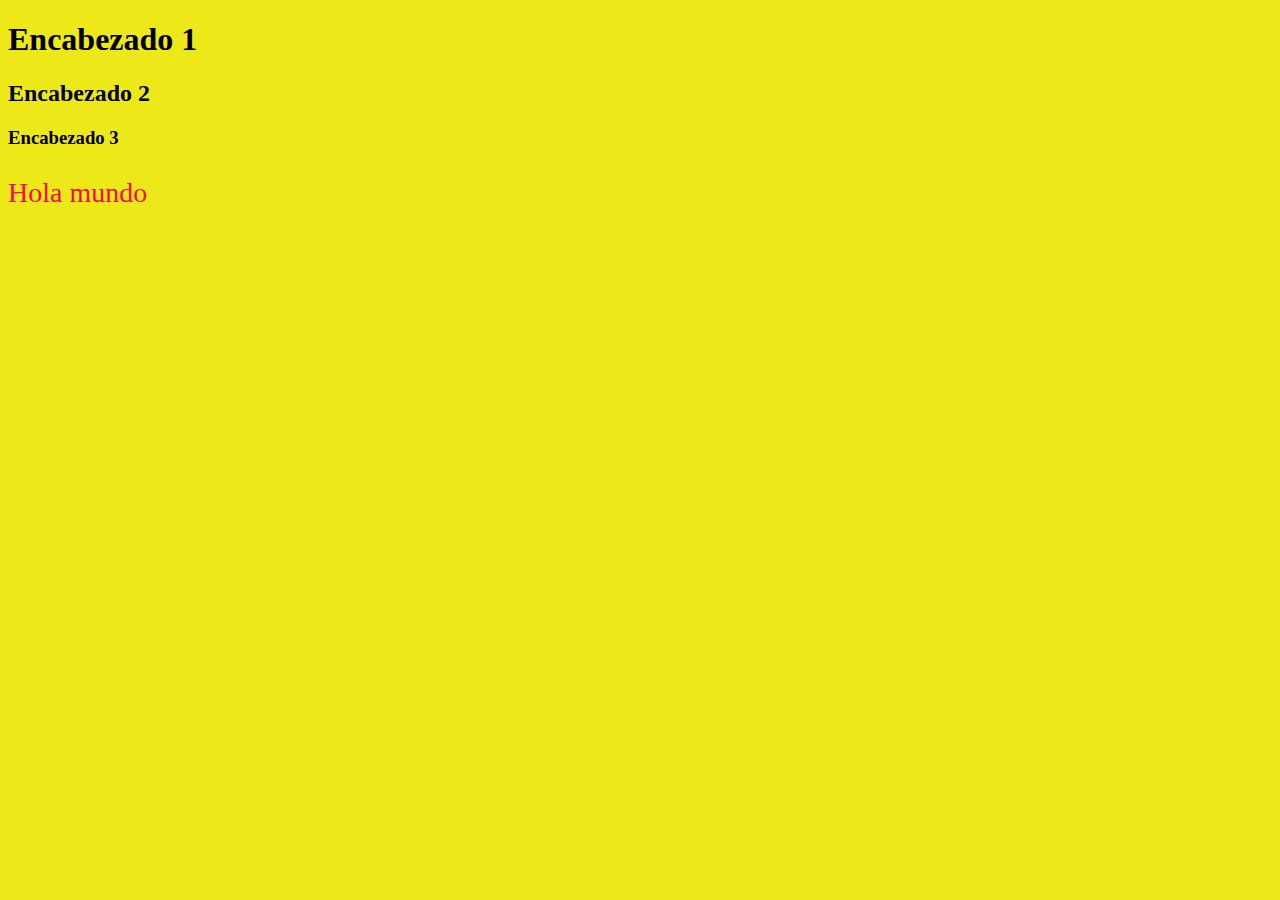
<file: Actividadesclaseuea/index.html>
<!DOCTYPE html>
<html lang="es">
<head>
    <meta charset="UTF-8">
    <meta name="viewport" content="width=device-width, initial-scale=1.0">
    <title>Tarea 1</title>
    <link rel="stylesheet" href="style.css">
</head>

<body>
    <h1>Encabezado 1</h1>
    <h2>Encabezado 2</h2>
    <h3>Encabezado 3</h3>
    <p>Hola mundo</p>

     <script src="scrip.js"></script>
</body>
</html>
</file>
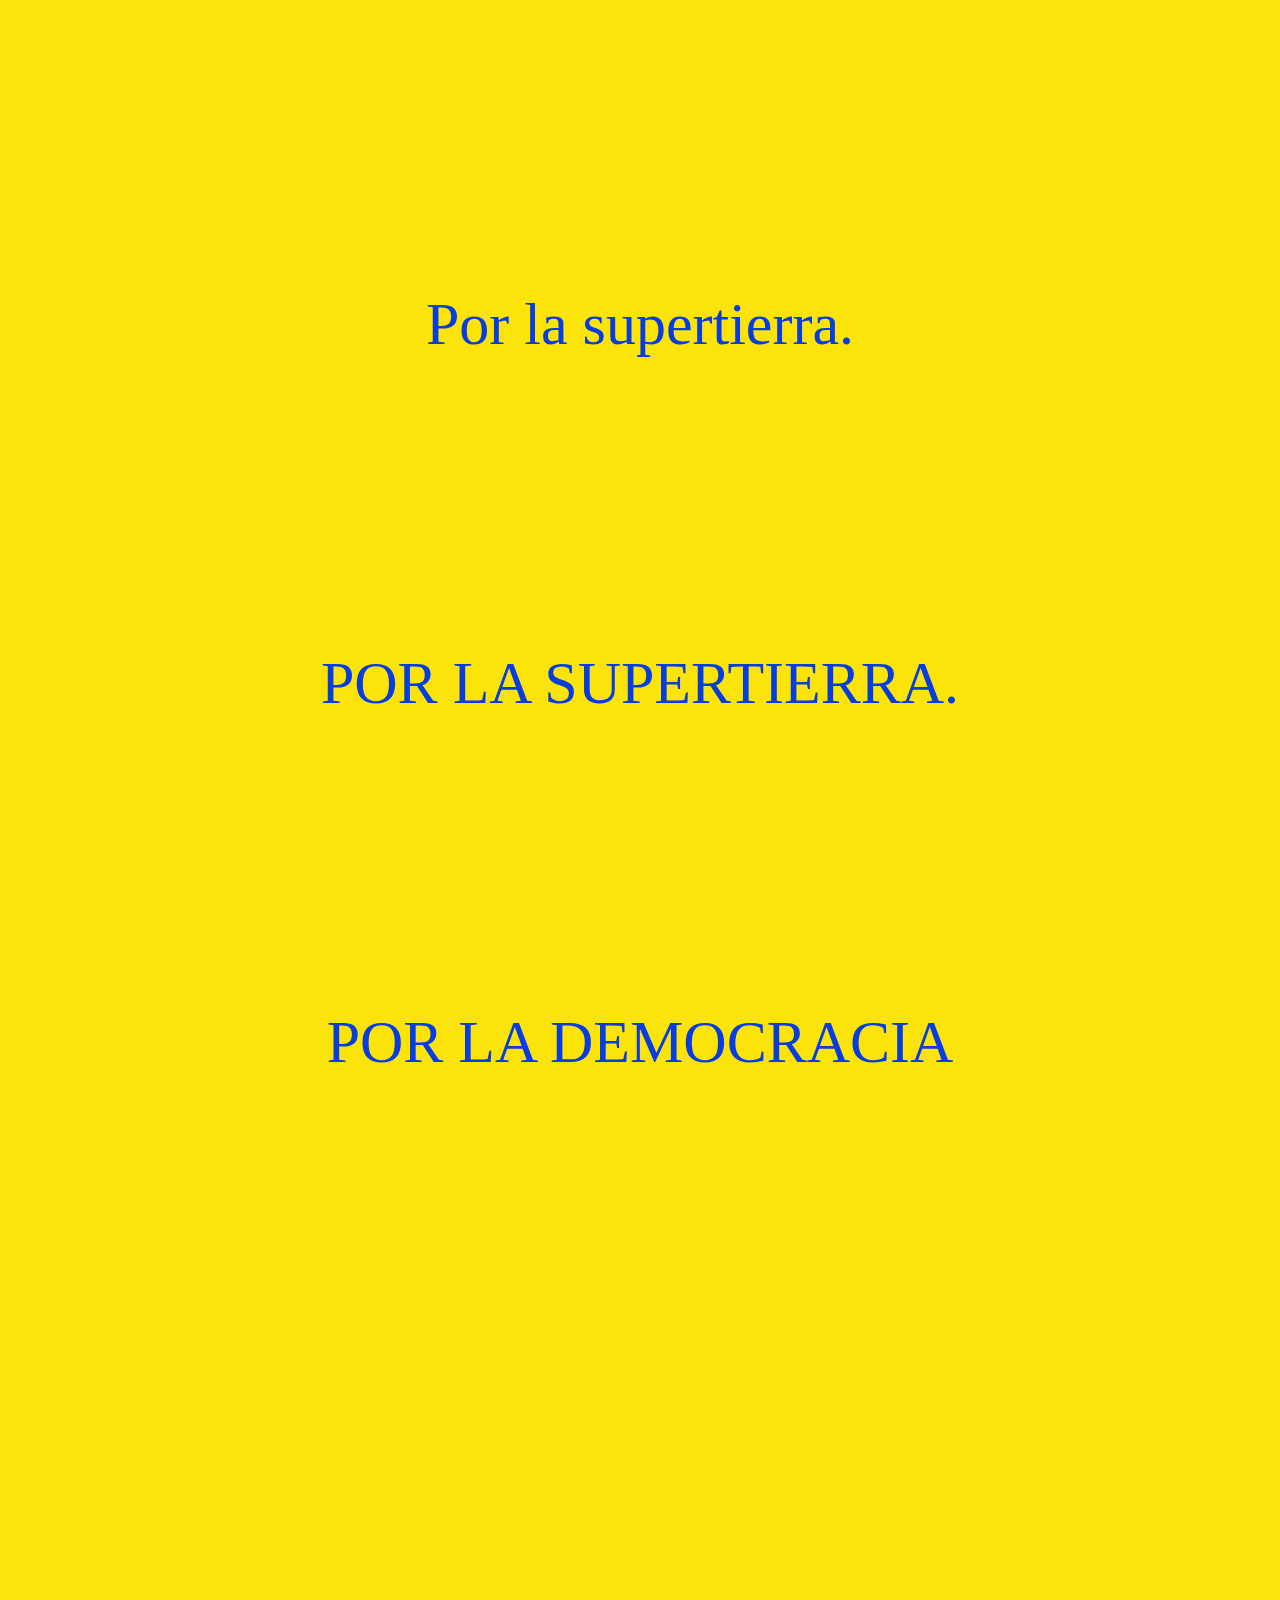
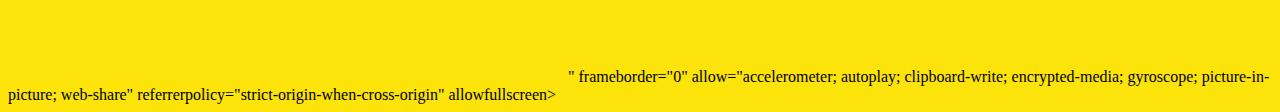
<file: Actividadesclaseuea/Cadenas/index.html>
<!DOCTYPE html>
<html lang="en">
<head>
    <meta charset="UTF-8">
    <meta name="viewport" content="width=device-width, initial-scale=1.0">
    <title>Métodos de cadenas de palabras</title>
    <link rel="stylesheet" href="style.css">
</head>
<body>
    
    <p id="cadena"></p>
    <p id="cadena2"></p>
    <p id="cadena3"></p>
    <iframe width="560" height="315" src="https://www.youtube.com/embed/0NCr1kH9uo0?si=aWUuF6Vmv-753QyA" title="YouTube video player" frameborder="0" allow="accelerometer; autoplay; clipboard-write; encrypted-media; gyroscope; picture-in-picture; web-share" referrerpolicy="strict-origin-when-cross-origin" allowfullscreen></iframe>" frameborder="0" allow="accelerometer; autoplay; clipboard-write; encrypted-media; gyroscope; picture-in-picture; web-share" referrerpolicy="strict-origin-when-cross-origin" allowfullscreen></iframe>

    <script src="script.js"></script>
</body>
</html>
</file>
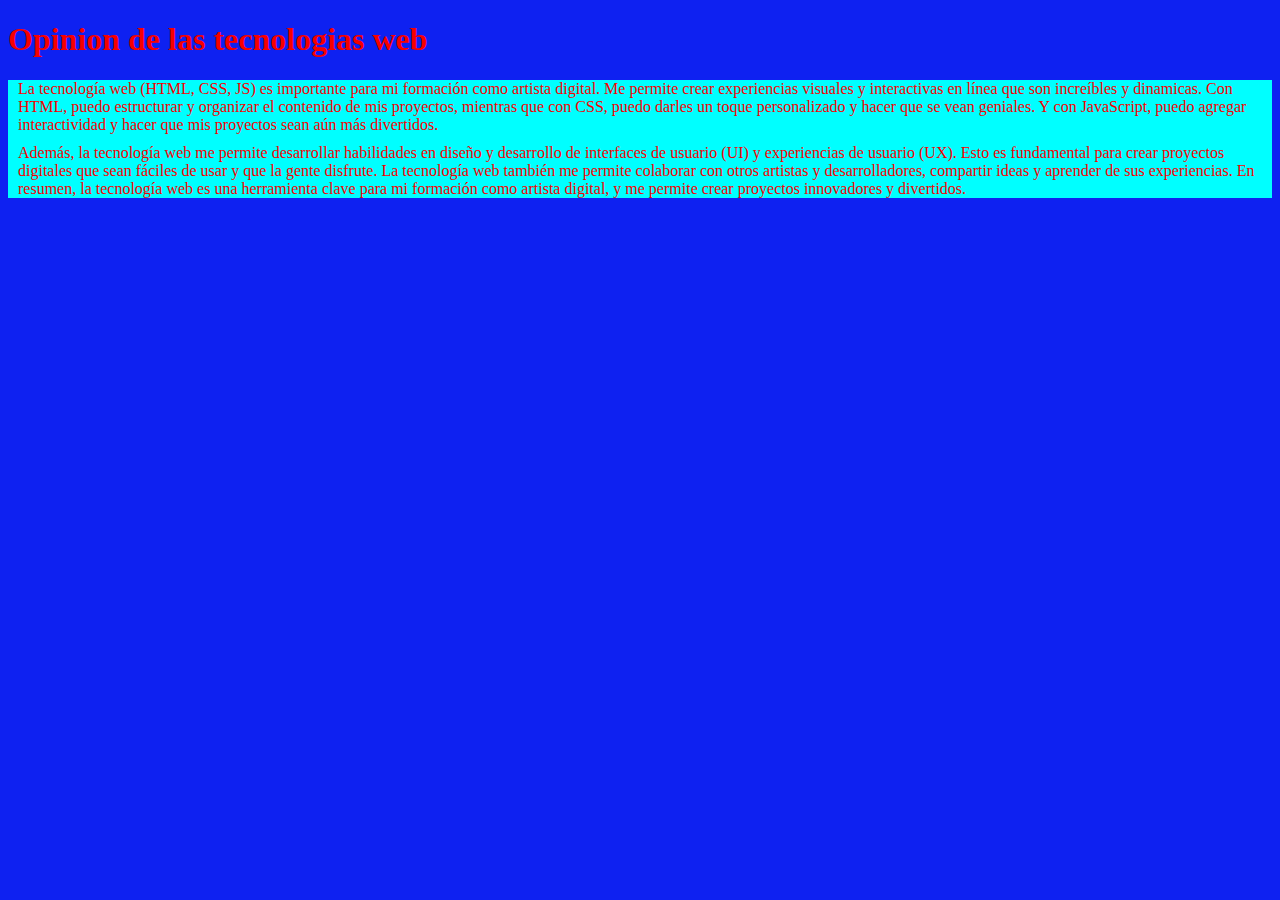
<file: Actividadesclaseuea/Critica a tecnologias web/index.html>
<!DOCTYPE html>
<html lang="en">
<head>
    <meta charset="UTF-8">
    <meta name="viewport" content="width=device-width, initial-scale=1.0">
    <title>Tecnologias web</title>
    <link rel="stylesheet" href="style.css">
</head>
<body>

    <h1>Opinion de las tecnologias web</h1>

    <div>

        <p id="parr1"></p>
        <p id="parr2"></p>
        
    </div>

    <script src="script.js"></script>

</body>
</html>
</file>
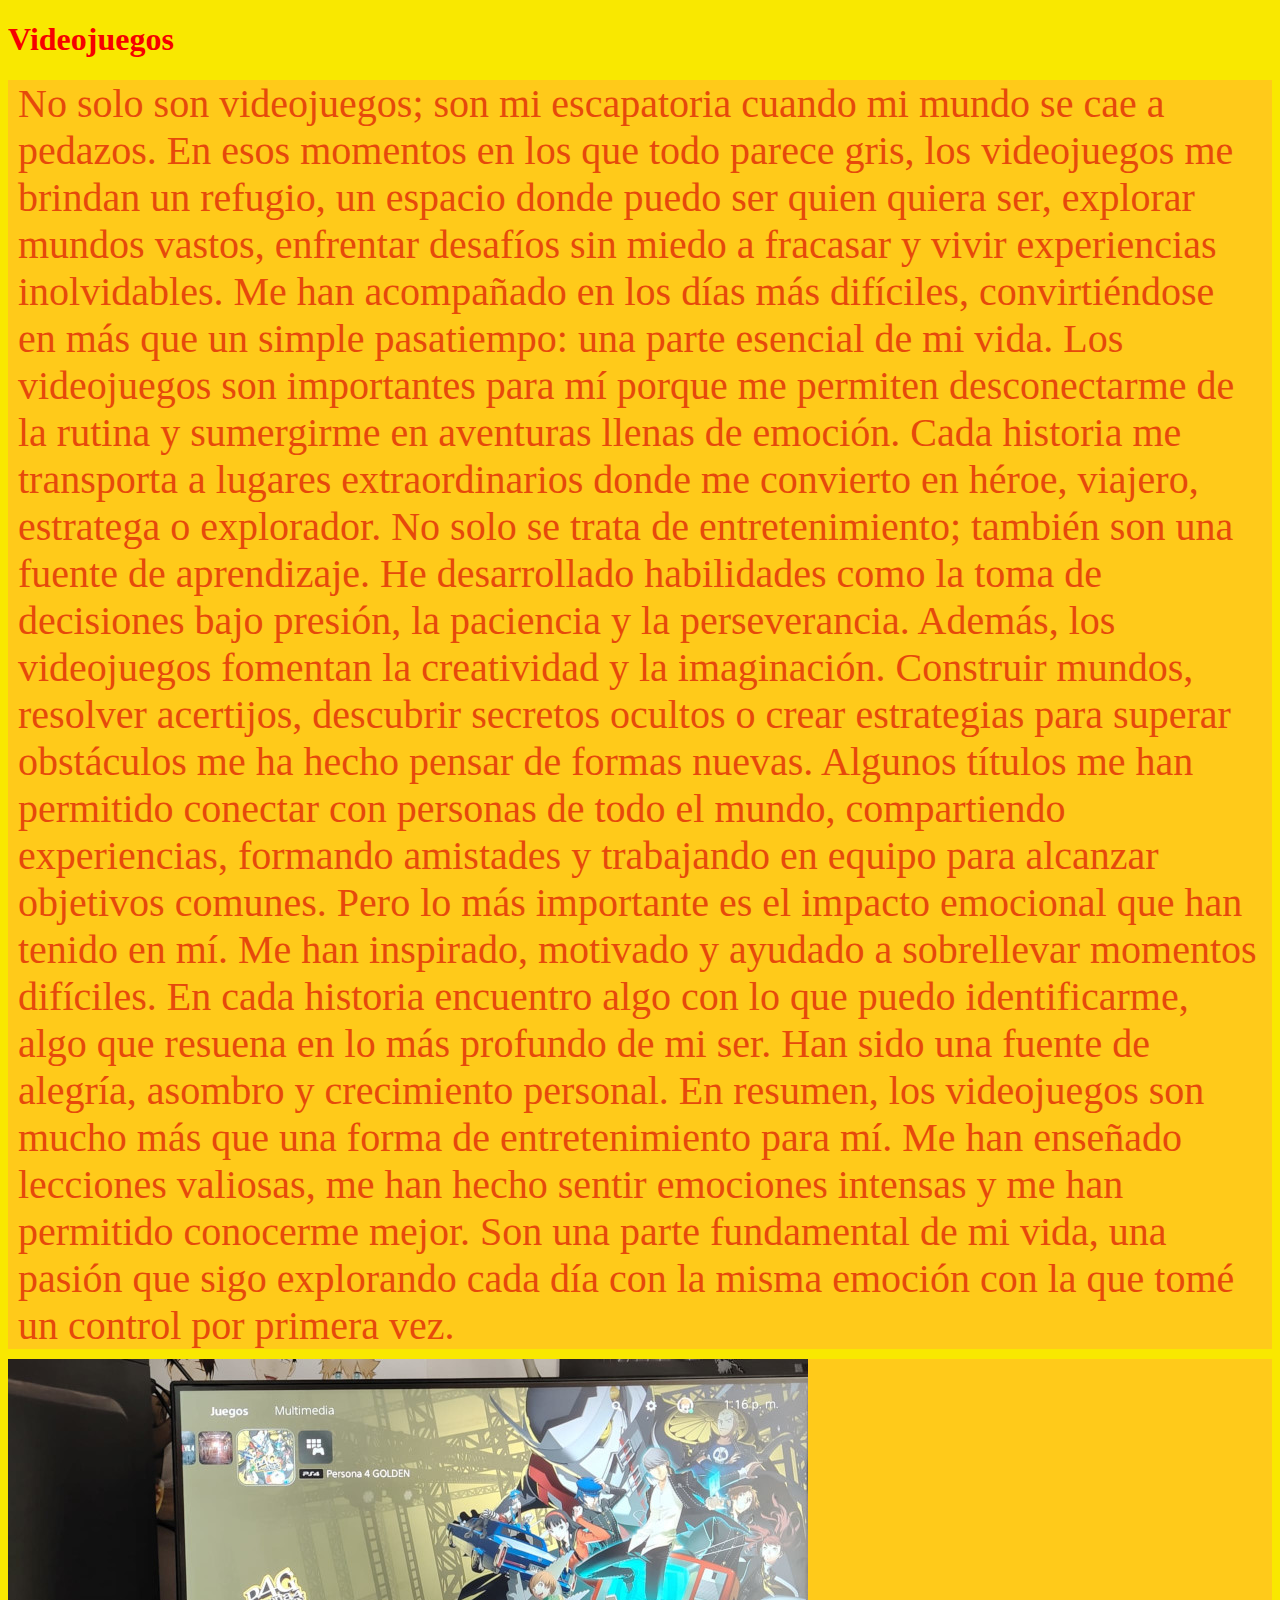
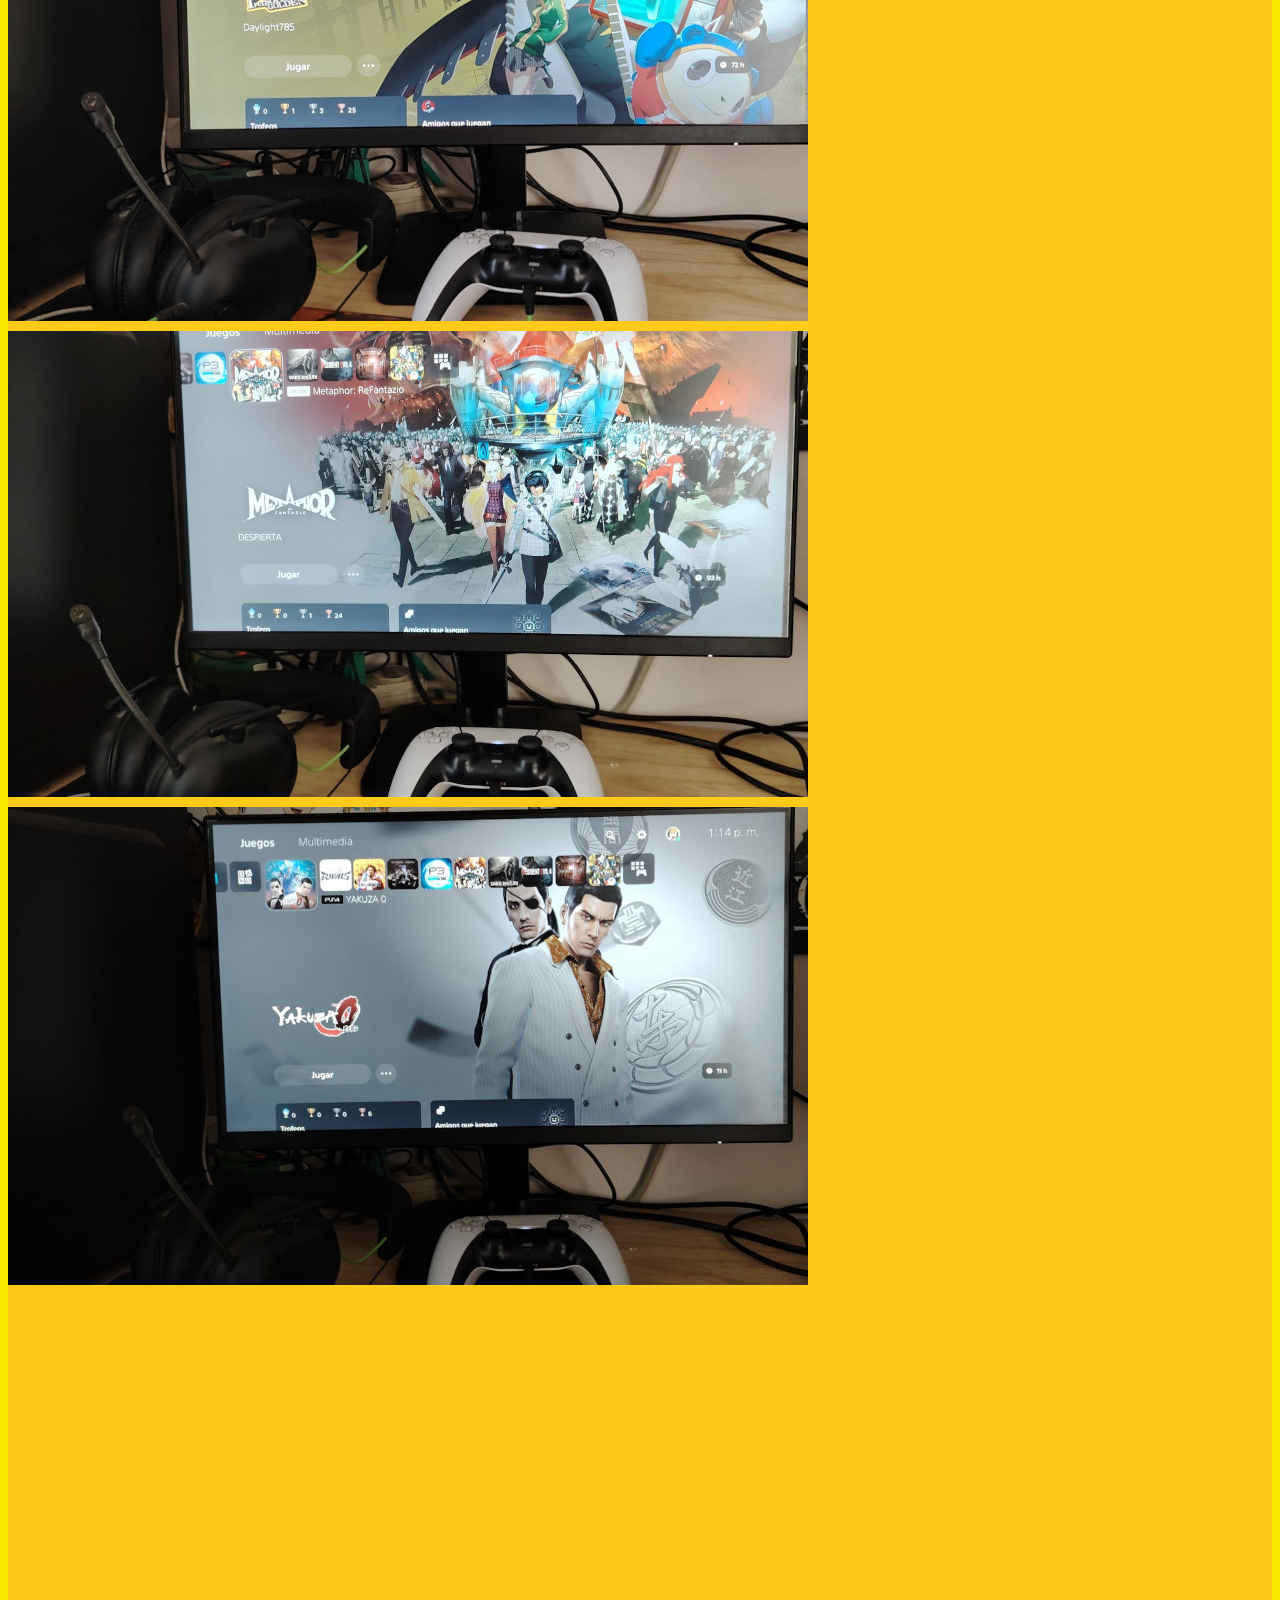
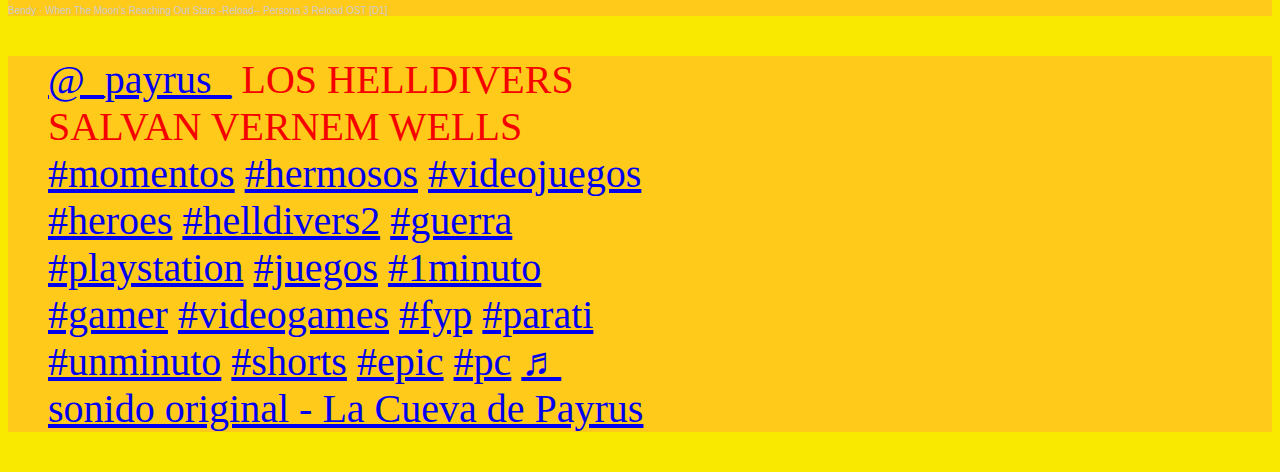
<file: Actividadesclaseuea/Multimedia web/index.html>
<!DOCTYPE html>
<html lang="en">
<head>
    <meta charset="UTF-8">
    <meta name="viewport" content="width=device-width, initial-scale=1.0">
    <title>Imagen,sonido y video</title>
    <link rel="stylesheet" href="style.css">
</head>
<body>

    <h1>Videojuegos</h1>

    <div><p id="parr1"></p></div>
    <div>
        <img src="assets/Persona4.jpg" alt="Persona4">
        <img src="assets/metaphor.jpg" alt="Metaphor">
        <img src="assets/Yakuza0.jpg" alt="Yakuza0">
    
    
    </div>
    <div><iframe width="100%" height="300" scrolling="no" frameborder="no" allow="autoplay" src="https://w.soundcloud.com/player/?url=https%3A//api.soundcloud.com/tracks/1731543372&color=%23ff5500&auto_play=false&hide_related=false&show_comments=true&show_user=true&show_reposts=false&show_teaser=true&visual=true"></iframe><div style="font-size: 10px; color: #cccccc;line-break: anywhere;word-break: normal;overflow: hidden;white-space: nowrap;text-overflow: ellipsis; font-family: Interstate,Lucida Grande,Lucida Sans Unicode,Lucida Sans,Garuda,Verdana,Tahoma,sans-serif;font-weight: 100;"><a href="https://soundcloud.com/lego-nightwing" title="Bendy" target="_blank" style="color: #cccccc; text-decoration: none;">Bendy</a> · <a href="https://soundcloud.com/lego-nightwing/persona-3-reload-when-the" title="When The Moon’s Reaching Out Stars -Reload-- Persona 3 Reload OST [D1]" target="_blank" style="color: #cccccc; text-decoration: none;">When The Moon’s Reaching Out Stars -Reload-- Persona 3 Reload OST [D1]</a></div></div>
    <div><blockquote class="tiktok-embed" cite="https://www.tiktok.com/@_payrus_/video/7388993453474008325" data-video-id="7388993453474008325" style="max-width: 605px;min-width: 325px;" > <section> <a target="_blank" title="@_payrus_" href="https://www.tiktok.com/@_payrus_?refer=embed">@_payrus_</a> LOS HELLDIVERS SALVAN VERNEM WELLS <a title="momentos" target="_blank" href="https://www.tiktok.com/tag/momentos?refer=embed">#momentos</a> <a title="hermosos" target="_blank" href="https://www.tiktok.com/tag/hermosos?refer=embed">#hermosos</a> <a title="videojuegos" target="_blank" href="https://www.tiktok.com/tag/videojuegos?refer=embed">#videojuegos</a> <a title="heroes" target="_blank" href="https://www.tiktok.com/tag/heroes?refer=embed">#heroes</a>  <a title="helldivers2" target="_blank" href="https://www.tiktok.com/tag/helldivers2?refer=embed">#helldivers2</a> <a title="guerra" target="_blank" href="https://www.tiktok.com/tag/guerra?refer=embed">#guerra</a> <a title="playstation" target="_blank" href="https://www.tiktok.com/tag/playstation?refer=embed">#playstation</a> <a title="juegos" target="_blank" href="https://www.tiktok.com/tag/juegos?refer=embed">#juegos</a> <a title="1minuto" target="_blank" href="https://www.tiktok.com/tag/1minuto?refer=embed">#1minuto</a> <a title="gamer" target="_blank" href="https://www.tiktok.com/tag/gamer?refer=embed">#gamer</a> <a title="videogames" target="_blank" href="https://www.tiktok.com/tag/videogames?refer=embed">#videogames</a> <a title="fyp" target="_blank" href="https://www.tiktok.com/tag/fyp?refer=embed">#fyp</a> <a title="parati" target="_blank" href="https://www.tiktok.com/tag/parati?refer=embed">#parati</a> <a title="unminuto" target="_blank" href="https://www.tiktok.com/tag/unminuto?refer=embed">#unminuto</a> <a title="shorts" target="_blank" href="https://www.tiktok.com/tag/shorts?refer=embed">#shorts</a> <a title="epic" target="_blank" href="https://www.tiktok.com/tag/epic?refer=embed">#epic</a> <a title="pc" target="_blank" href="https://www.tiktok.com/tag/pc?refer=embed">#pc</a> <a target="_blank" title="♬ sonido original - La Cueva de Payrus" href="https://www.tiktok.com/music/sonido-original-7388993494150974214?refer=embed">♬ sonido original - La Cueva de Payrus</a> </section> </blockquote> <script async src="https://www.tiktok.com/embed.js"></script></div>

    <script src="script.js"></script>

</body>
</html>
</file>
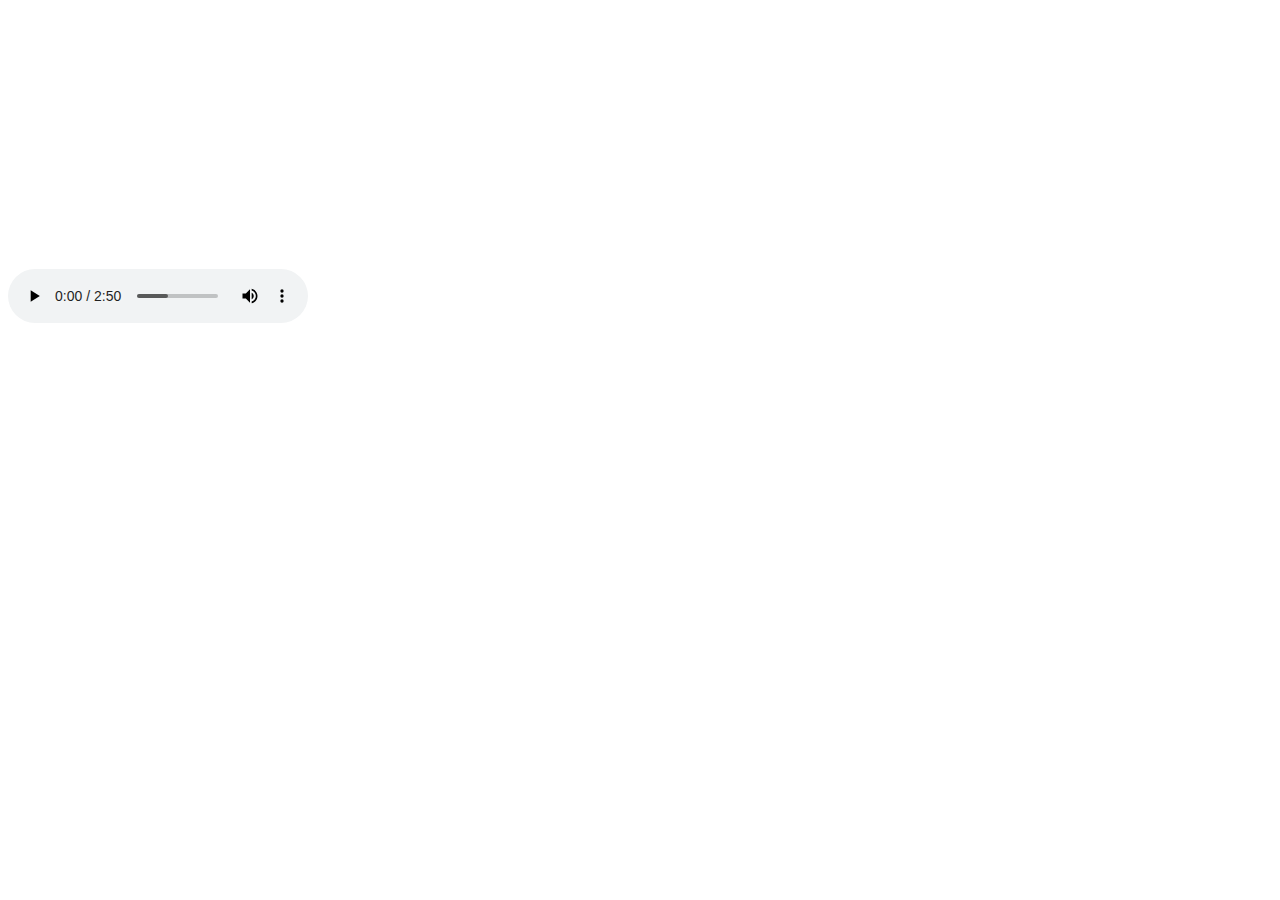
<file: Actividadesclaseuea/sonido/index.html>
<!DOCTYPE html>
<html lang="en">
<head>
    <meta charset="UTF-8">
    <meta name="viewport" content="width=device-width, initial-scale=1.0">
    <title>sonido</title>
</head>
<body>
    <audio src="assets/Aria of the Soul - Persona 3 Reload Original Soundtrack.mp3" controls autoplay></audio>
    <iframe width="560" height="315" src="https://www.youtube.com/embed/tAqwAVBhOYM?si=r492n1kV-iDgbGO6" title="YouTube video player" frameborder="0" allow="accelerometer; autoplay; clipboard-write; encrypted-media; gyroscope; picture-in-picture; web-share" referrerpolicy="strict-origin-when-cross-origin" allowfullscreen></iframe>
</html>
</file>
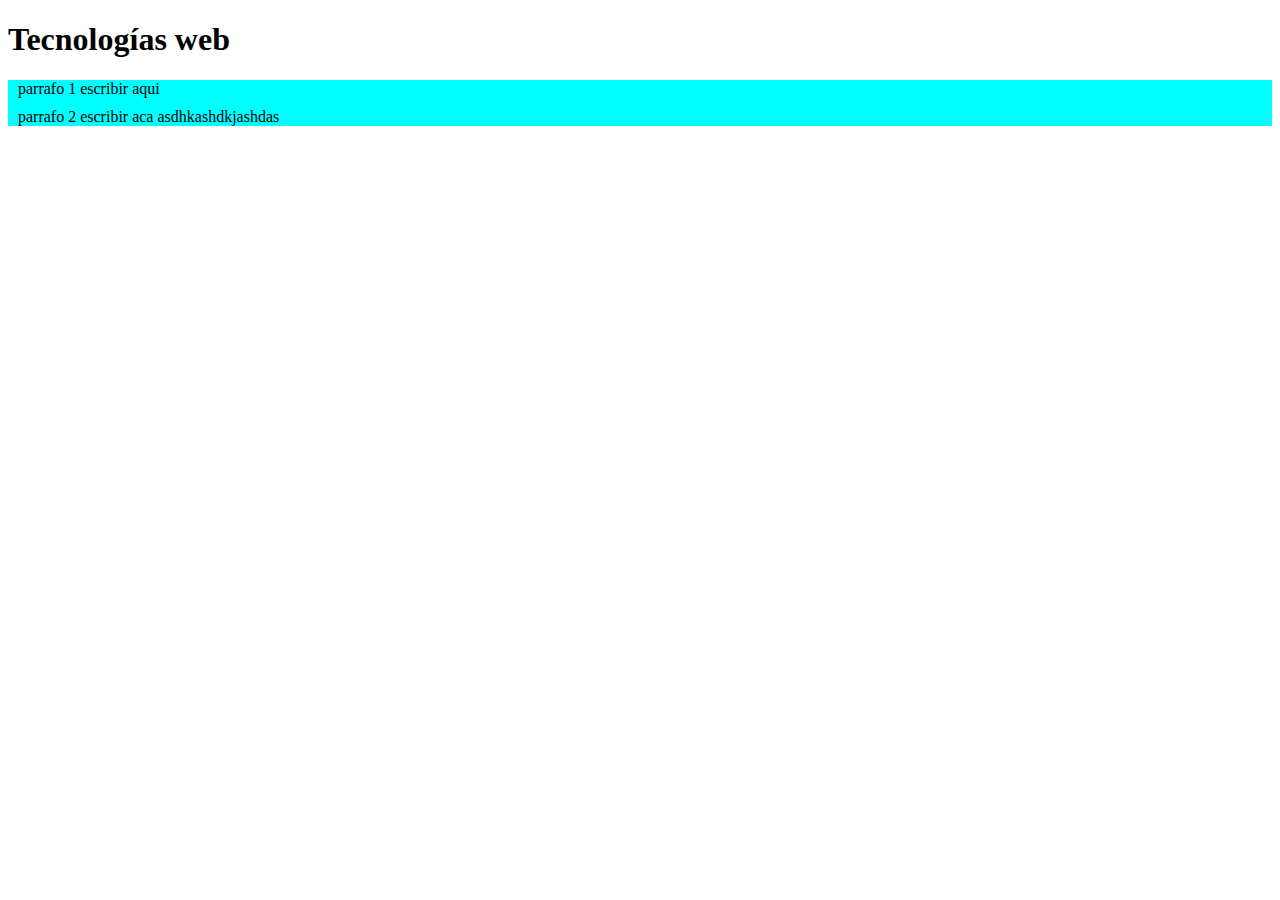
<file: Actividadesclaseuea/tareas 2/index.html>
<!DOCTYPE html>
<html lang="en">
<head>
    <meta charset="UTF-8">
    <meta name="viewport" content="width=device-width, initial-scale=1.0">
    <title>TAREA 2</title>
    <link rel="stylesheet" href="style.css">
</head>
<body>

    <h1>Tecnologías web</h1>

    <div>

        <p id="parr1"></p>
        <p id="parr2"></p>
        
    </div>

    <script src="script.js"></script>

</body>
</html>
</file>
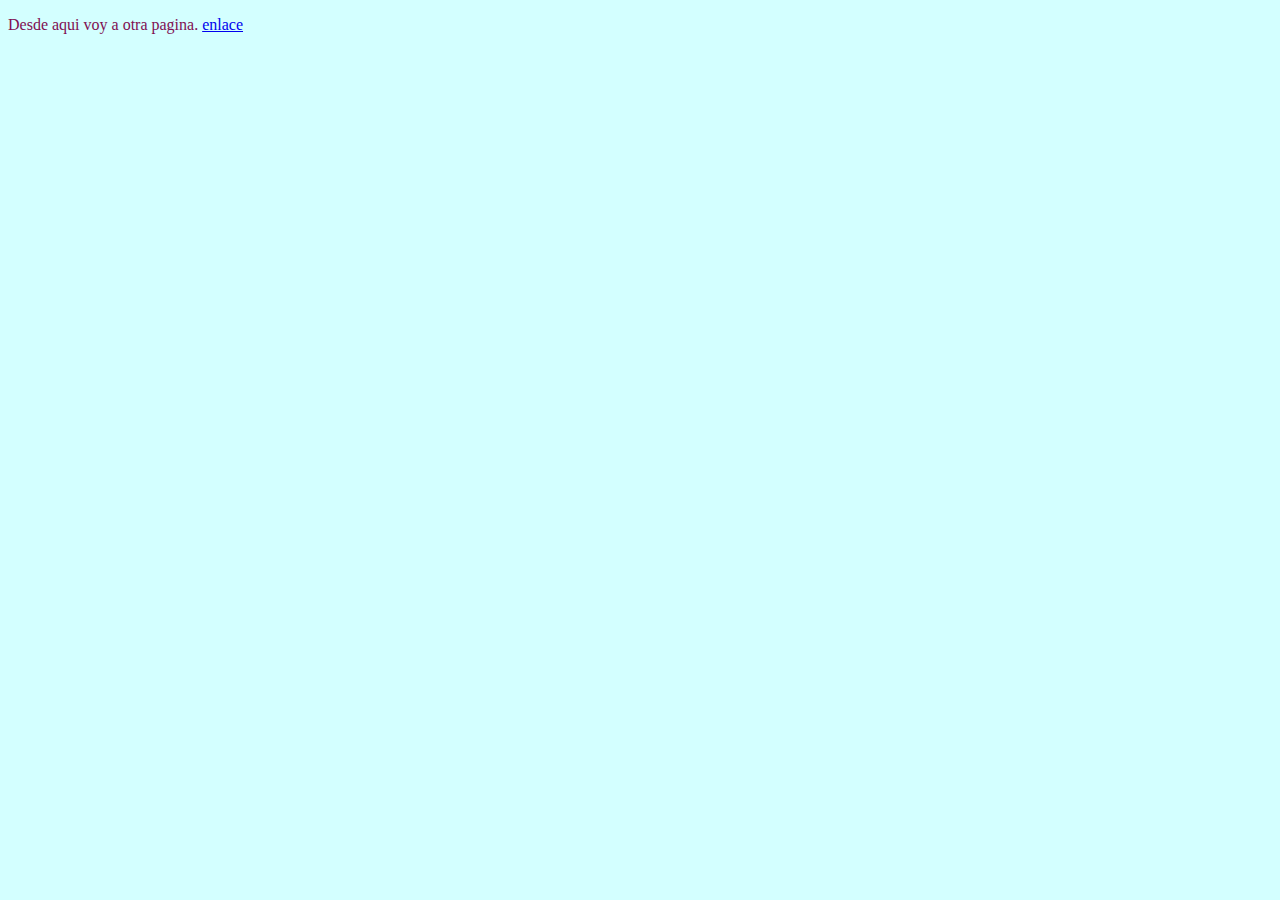
<file: Actividadesclaseuea/vinculacion de imagenes/index.html>
<!DOCTYPE html>
<html lang="en">
<head>
    <meta charset="UTF-8">
    <meta name="viewport" content="width=device-width, initial-scale=1.0">
    <title>Hipervinculos e imagenes</title>
    <link rel="stylesheet" href="style.css">
</head>
<body>
    <P>Desde aqui voy a otra pagina. <a href="pagina1.html">enlace</a></P>
    <script src="script.js"></script>
</body>
</html>
</file>
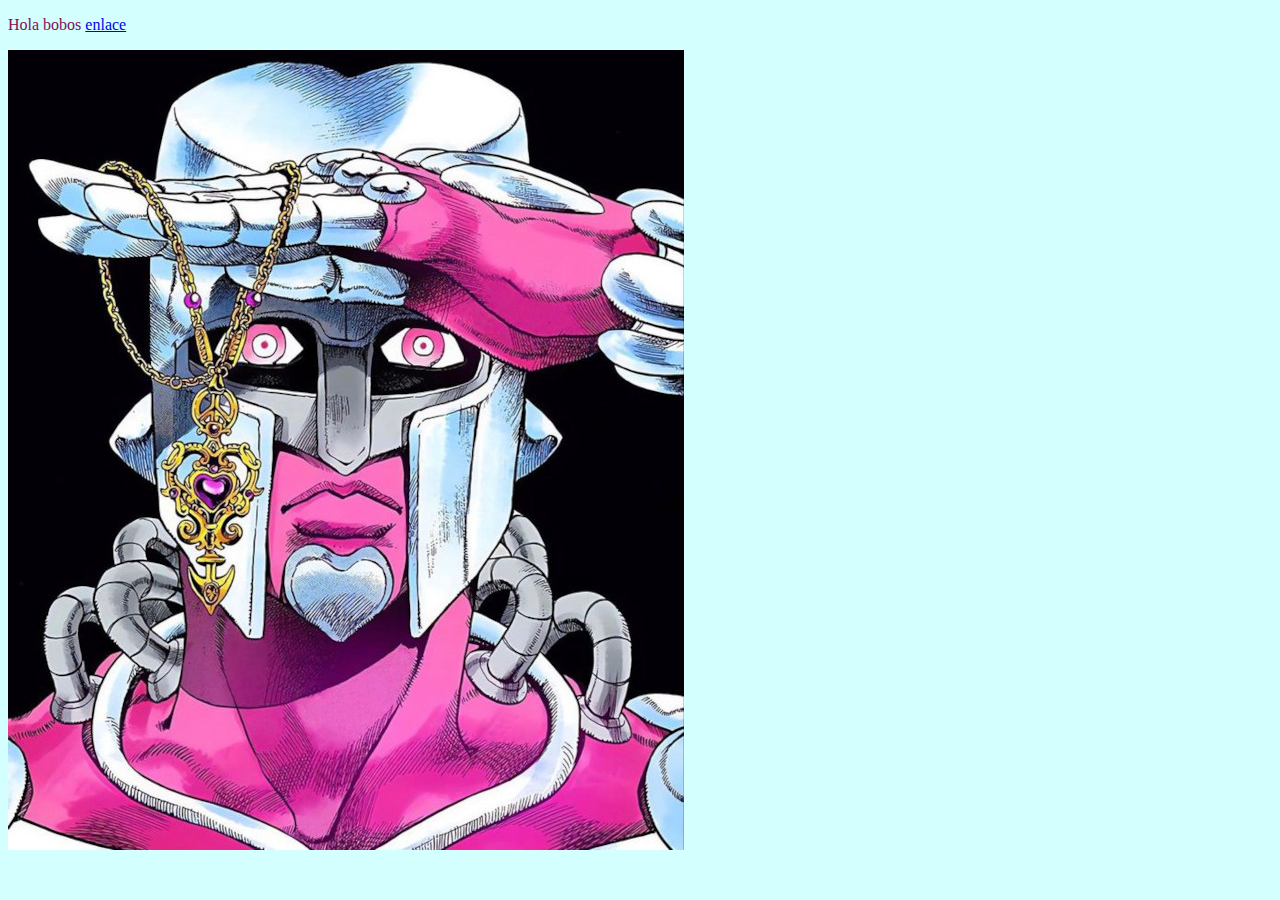
<file: Actividadesclaseuea/vinculacion de imagenes/pagina1.html>
<!DOCTYPE html>
<html lang="en">
<head>
    <meta charset="UTF-8">
    <meta name="viewport" content="width=device-width, initial-scale=1.0">
    <title>Document</title>
    <link rel="stylesheet" href="style.css">
</head>
<body>
    <P>Hola bobos <a href="index.html">enlace</a></P>
    <script src="script.js"></script>
    <img src="assets/Jojos bizarre adventure reescalado.jpg" alt="Crazy Diamond">
</body>
</html>
</file>
<file: Actividadesclaseuea/style.css>
body{background-color: #ede919;}
h1 {color: #000000;}
h2 {color: #000000;}
h3 {color: #000000;}
p {color: #f90945;}
p{font-size: 28px;}
</file>
<file: Actividadesclaseuea/Cadenas/style.css>
body{
    background-color: rgb(252, 227, 9);
}

p{
    color:rgb(6, 61, 224);
    font-size: 60px;
    text-align: center;
    margin: 290px;
}
</file>
<file: Actividadesclaseuea/Critica a tecnologias web/style.css>
body {
    background-color: #0e21f1; 
    color: #f60000; 
}

p {
    margin: 10px;
}

div {
    background-color: aqua;
}
</file>
<file: Actividadesclaseuea/Multimedia web/style.css>
body {
    background-color: #f9e800; 
    color: #f60000; 
    
}

p {
    margin: 10px;color: #e6490b; 
}
div {
    background-color: rgb(255, 202, 26);
    font-size: 40px;
}
</file>
<file: Actividadesclaseuea/tareas 2/style.css>
p{
    margin: 10px;
}

div{
    background-color: aqua;
}
</file>
<file: Actividadesclaseuea/vinculacion de imagenes/style.css>
body{background-color:#d3ffff;}

p {color: #800e52; font-size: 80;}

/*clase*/
.body2{
    background-color:#598c17;   
}
</file>
